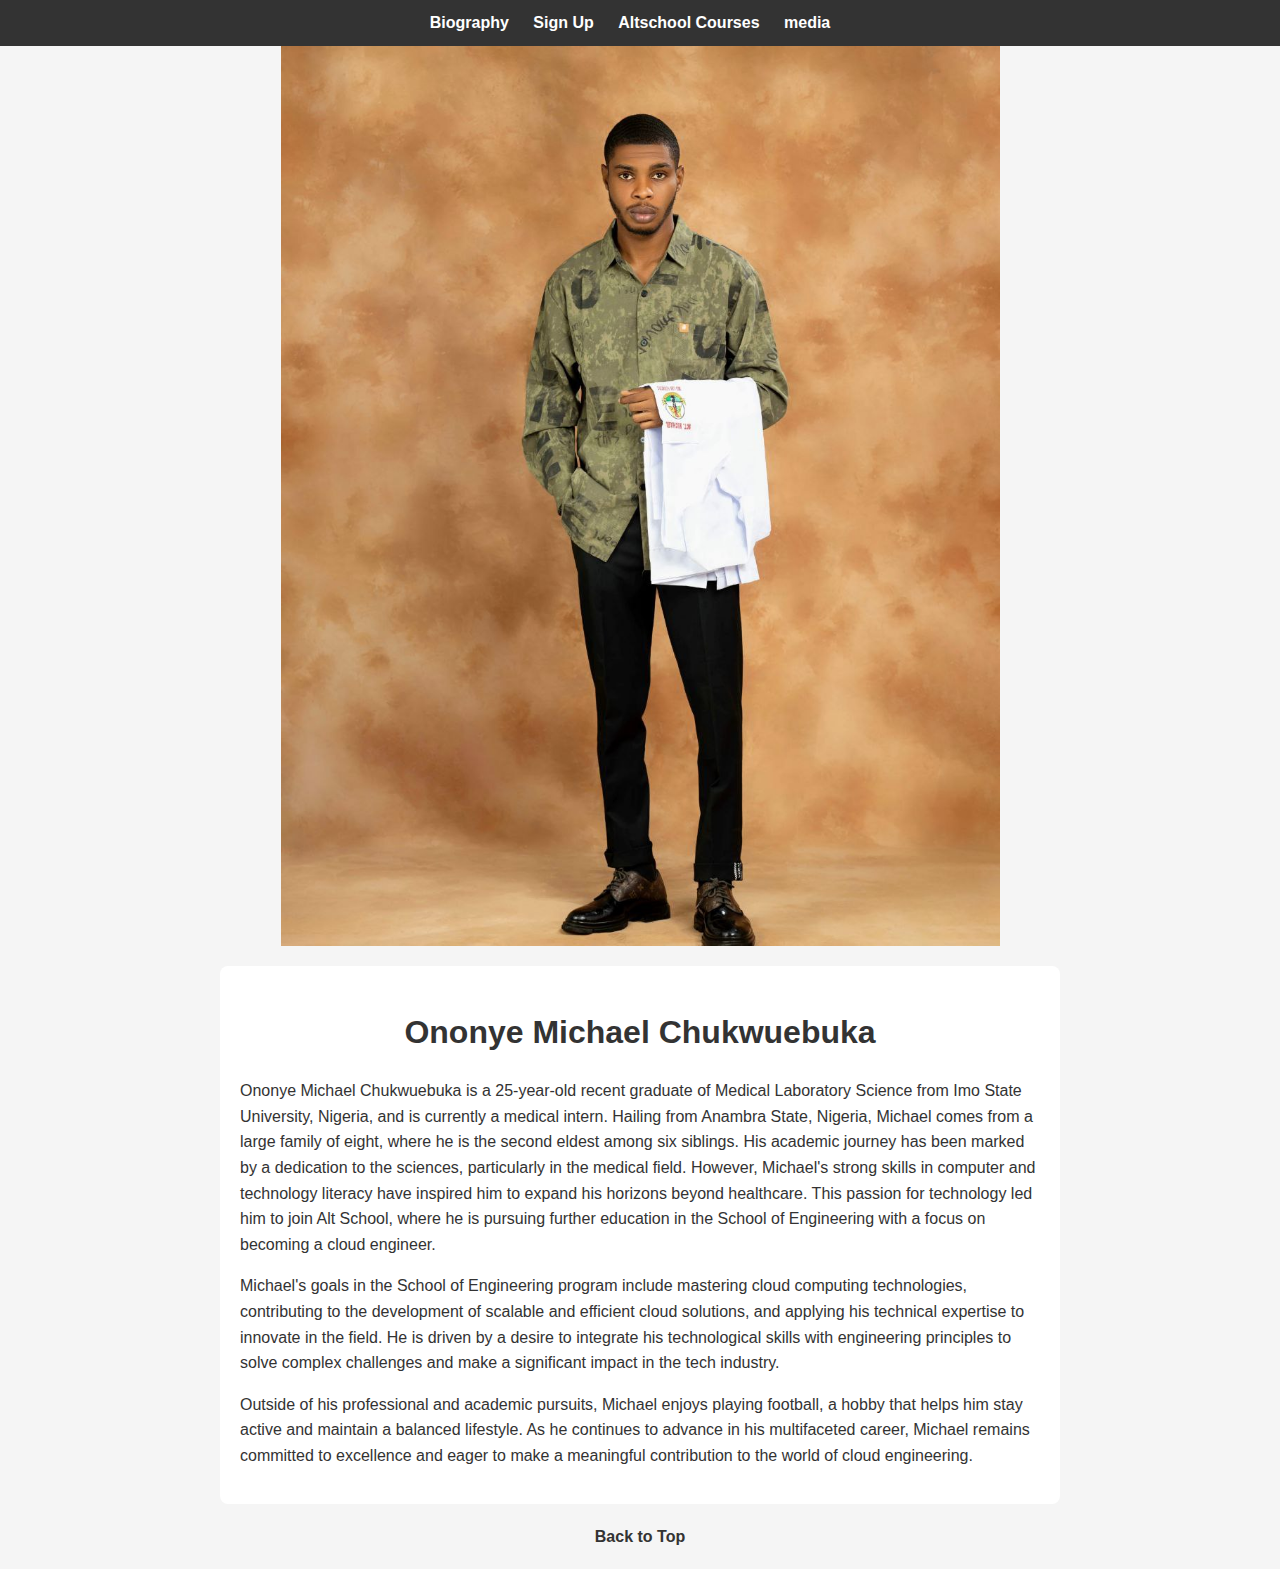
<file: index.html>
<!DOCTYPE html>
<html lang="en">
<head>
    <meta charset="UTF-8">
    <meta http-equiv="X-UA-Compatible" content="IE=edge">
    <meta name="viewport" content="width=device-width, initial-scale=1.0">
    <link rel="stylesheet" href="styles.css">
    <title>Ononye Michael Chukwuebuka - Biography</title>
</head>
<body>
    <nav>
        <ul>
            <li><a href="index.html">Biography</a></li>
            <li><a href="Sign up.html">Sign Up</a></li>
            <li><a href="Altschool Courses.html">Altschool Courses</a></li>
            <li><a href="media.html">media</a></li>
            
            
        </ul>
    </nav>
    <div class="hero-image"></div>

    <section id="biography" class="bio-section">
        <h1>Ononye Michael Chukwuebuka</h1>
        <p>Ononye Michael Chukwuebuka is a 25-year-old recent graduate of Medical Laboratory Science from Imo State University, Nigeria, and is currently a medical intern. Hailing from Anambra State, Nigeria, Michael comes from a large family of eight, where he is the second eldest among six siblings. His academic journey has been marked by a dedication to the sciences, particularly in the medical field. However, Michael's strong skills in computer and technology literacy have inspired him to expand his horizons beyond healthcare. This passion for technology led him to join Alt School, where he is pursuing further education in the School of Engineering with a focus on becoming a cloud engineer.</p>

        <p>Michael's goals in the School of Engineering program include mastering cloud computing technologies, contributing to the development of scalable and efficient cloud solutions, and applying his technical expertise to innovate in the field. He is driven by a desire to integrate his technological skills with engineering principles to solve complex challenges and make a significant impact in the tech industry.</p>

        <p>Outside of his professional and academic pursuits, Michael enjoys playing football, a hobby that helps him stay active and maintain a balanced lifestyle. As he continues to advance in his multifaceted career, Michael remains committed to excellence and eager to make a meaningful contribution to the world of cloud engineering.</p>
    </section>

    <a href="#biography" id="back-to-top">Back to Top</a>

</body>
</html>
</file>
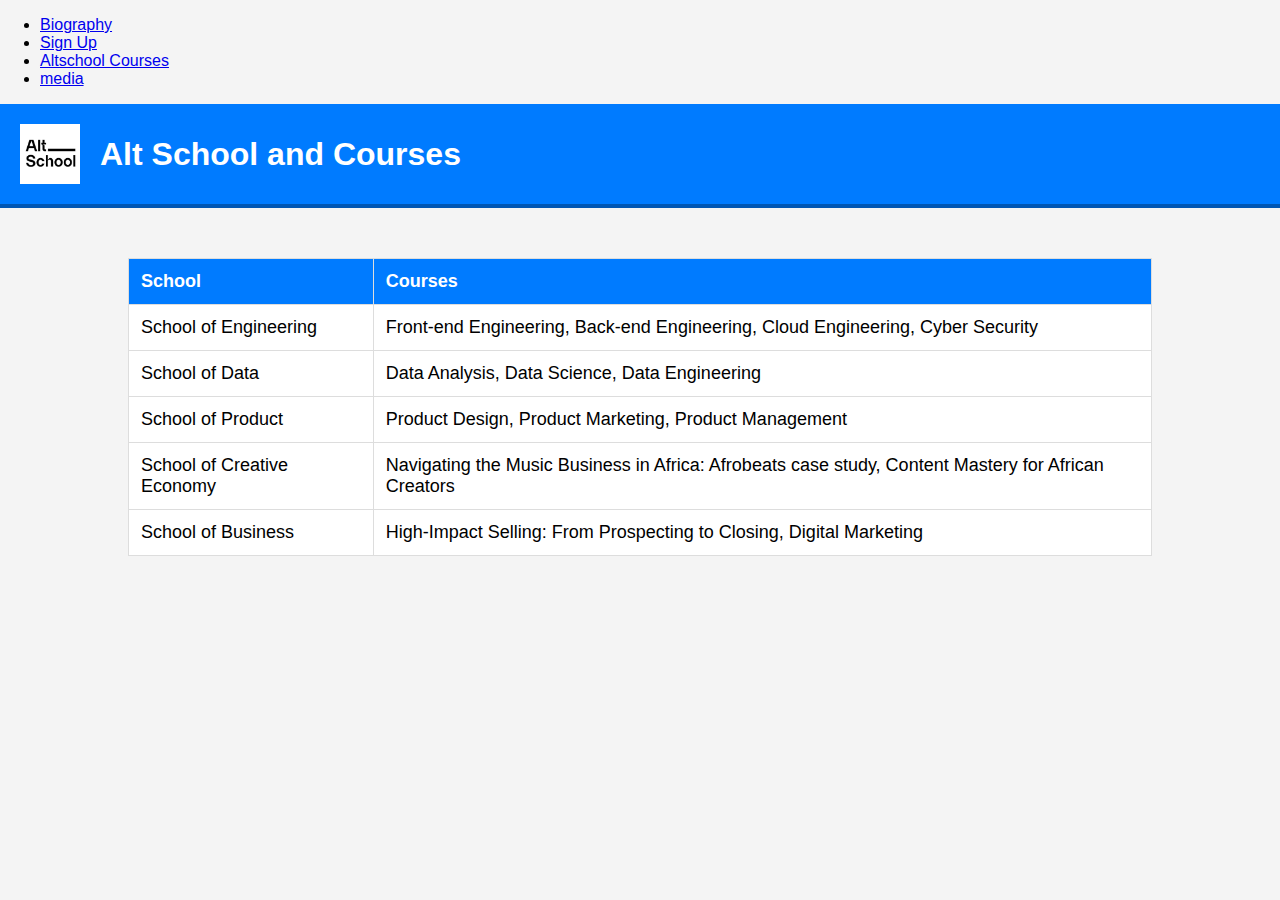
<file: Altschool Courses.html>
<!DOCTYPE html>
<html lang="en">
<head>
    <meta charset="UTF-8">
    <meta name="viewport" content="width=device-width, initial-scale=1.0">
    <title>Alt School - Courses Overview</title>
    <style>
        body {
            font-family: Arial, sans-serif;
            background-color: #f4f4f4;
            margin: 0;
            padding: 0;
        }
        .container {
            width: 80%;
            margin: auto;
            overflow: hidden;
        }
        .header {
            display: flex;
            align-items: center;
            background-color: #007BFF;
            color: white;
            padding: 20px;
            border-bottom: 4px solid #0056b3;
        }
        .header img {
            width: 60px;
            height: 60px;
            margin-right: 20px;
        }
        .header h1 {
            font-size: 2em;
            margin: 0;
        }
        table {
            width: 100%;
            border-collapse: collapse;
            margin: 50px 0;
            font-size: 18px;
            text-align: left;
        }
        th, td {
            padding: 12px;
            background-color: #fff;
            border: 1px solid #ddd;
        }
        th {
            background-color: #007BFF;
            color: white;
        }
    </style>
</head>
<body>
    <nav>
        <ul>
            <li><a href="index.html">Biography</a></li>
            <li><a href="Sign up.html">Sign Up</a></li>
            <li><a href="Altschool Courses.html">Altschool Courses</a></li>
            <li><a href="media.html">media</a></li>
            
            
        </ul>
    </nav>
    <div class="header">
        <img src="Altschool logo.png" alt="Alt School Logo">
        <h1>Alt School and Courses</h1>
    </div>

    <div class="container">
        <table>
            <thead>
                <tr>
                    <th>School</th>
                    <th>Courses</th>
                </tr>
            </thead>
            <tbody>
                <tr>
                    <td>School of Engineering</td>
                    <td>Front-end Engineering, Back-end Engineering, Cloud Engineering, Cyber Security</td>
                </tr>
                <tr>
                    <td>School of Data</td>
                    <td>Data Analysis, Data Science, Data Engineering</td>
                </tr>
                <tr>
                    <td>School of Product</td>
                    <td>Product Design, Product Marketing, Product Management</td>
                </tr>
                <tr>
                    <td>School of Creative Economy</td>
                    <td>Navigating the Music Business in Africa: Afrobeats case study, Content Mastery for African Creators</td>
                </tr>
                <tr>
                    <td>School of Business</td>
                    <td>High-Impact Selling: From Prospecting to Closing, Digital Marketing</td>
                </tr>
            </tbody>
        </table>
    </div>
</body>
</html>
</file>
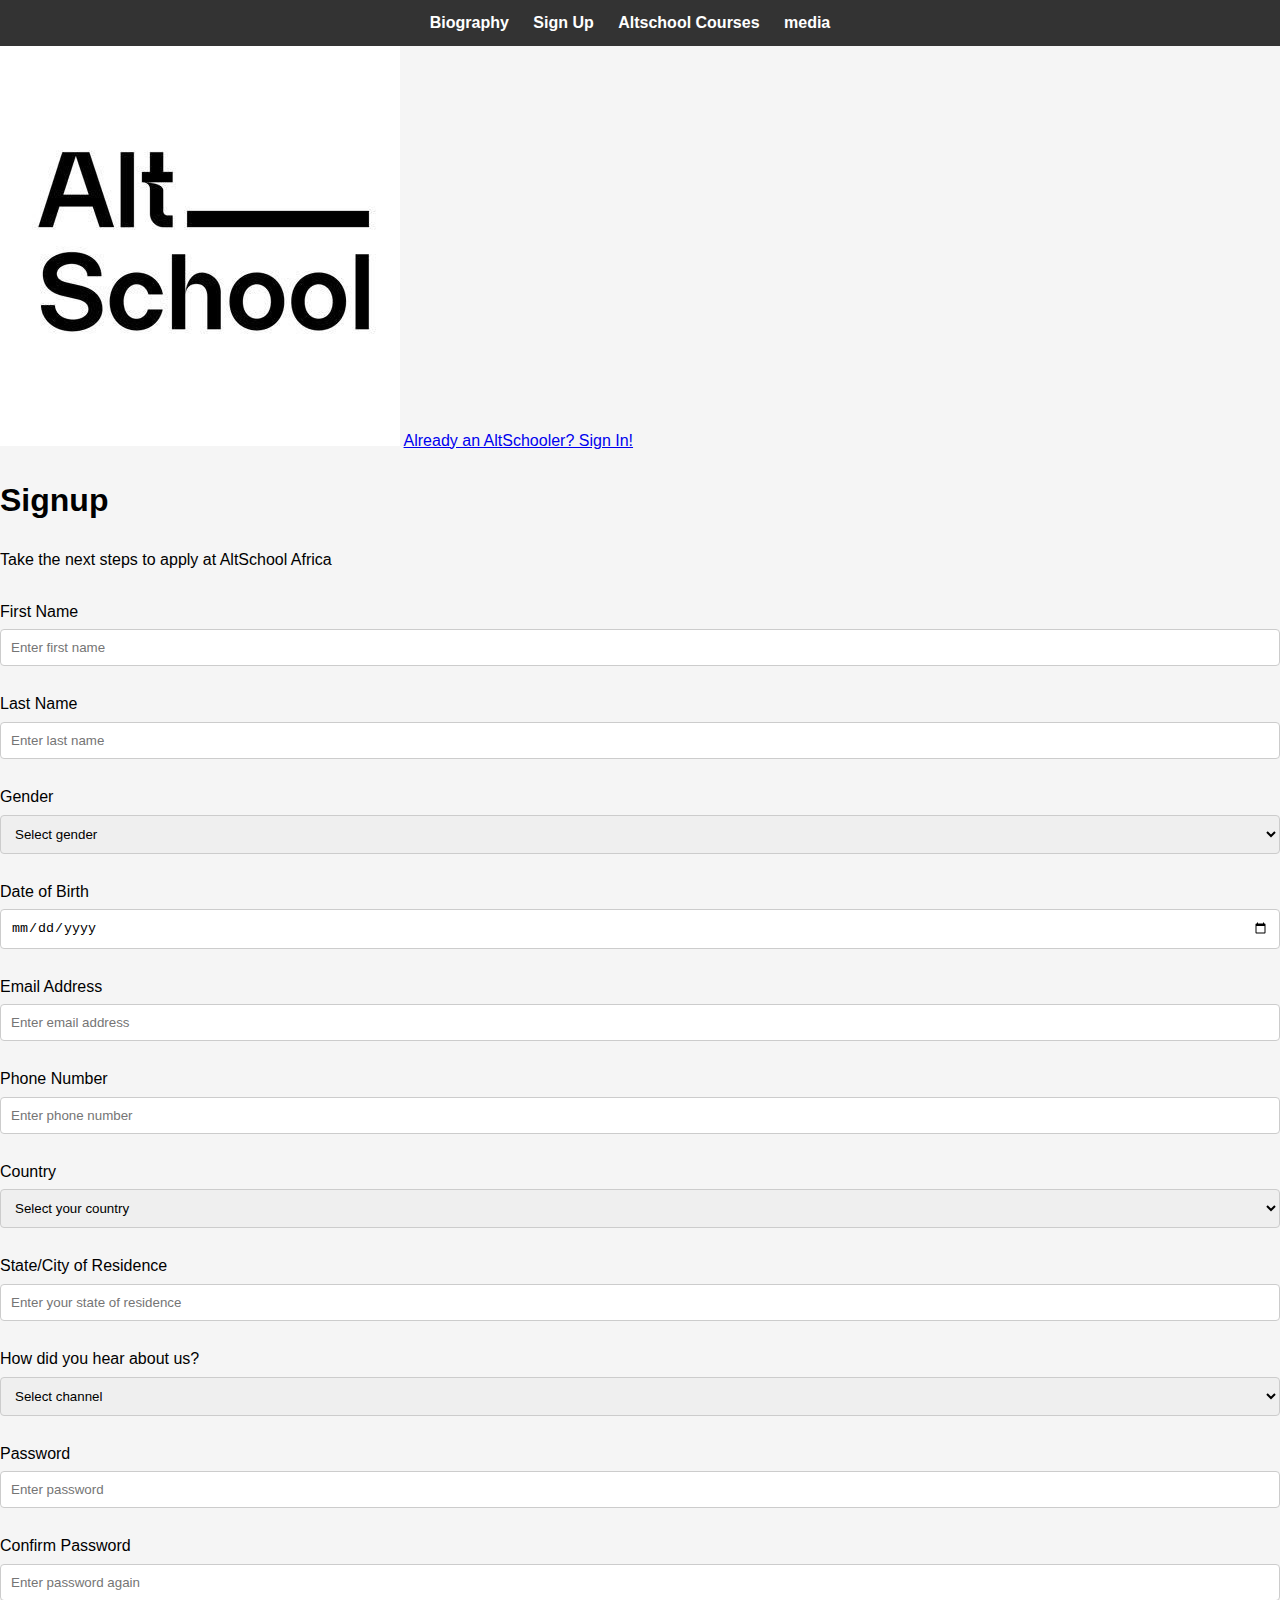
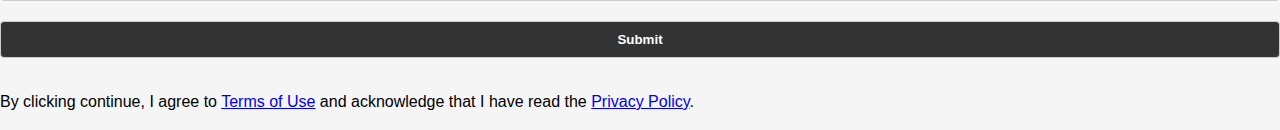
<file: Sign up.html>
<!DOCTYPE html>
<html lang="en">
<head>
    <meta charset="UTF-8">
    <meta http-equiv="X-UA-Compatible" content="IE=edge">
    <meta name="viewport" content="width=device-width, initial-scale=1.0">
    <link rel="stylesheet" href="form-styles.css">
    <title>Sign Up - Alt School</title>
</head>
<body>
    <nav>
        <ul>
            <li><a href="index.html">Biography</a></li>
            <li><a href="Sign up.html">Sign Up</a></li>
            <li><a href="Altschool Courses.html">Altschool Courses</a></li>
            <li><a href="media.html">media</a></li>
            
            
        </ul>
    </nav>
    <div class="signup-container">
        <header>
            <img src="alt-school-logo.png" alt="Alt School Logo" class="logo"> 
            <a href="#" class="signin-link">Already an AltSchooler? Sign In!</a>
        </header>
        <h1>Signup</h1>
        <p>Take the next steps to apply at AltSchool Africa</p>
        <form>
            <label for="first-name">First Name</label>
            <input type="text" id="first-name" name="first-name" placeholder="Enter first name">
            
            <label for="last-name">Last Name</label>
            <input type="text" id="last-name" name="last-name" placeholder="Enter last name">
            
            <label for="gender">Gender</label>
            <select id="gender" name="gender">
                <option value="">Select gender</option>
                <option value="male">Male</option>
                <option value="female">Female</option>
        
            </select>
            
            <label for="dob">Date of Birth</label>
            <input type="date" id="dob" name="dob">
            
            <label for="email">Email Address</label>
            <input type="email" id="email" name="email" placeholder="Enter email address">
            
            <label for="phone">Phone Number</label>
            <input type="tel" id="phone" name="phone" placeholder="Enter phone number">
            
            <label for="country">Country</label>
            <select id="country" name="country">
                <option value="">Select your country</option>
                <option value="">Nigeria</option>
    
            </select>
            
            <label for="state-city">State/City of Residence</label>
            <input type="text" id="state-city" name="state-city" placeholder="Enter your state of residence">
            
            <label for="referral">How did you hear about us?</label>
            <select id="referral" name="referral">
                <option value="">Select channel</option>
                
            </select>
            
            <label for="password">Password</label>
            <input type="password" id="password" name="password" placeholder="Enter password">
            
            <label for="confirm-password">Confirm Password</label>
            <input type="password" id="confirm-password" name="confirm-password" placeholder="Enter password again">
            
            <button type="submit">Submit</button>
        </form>
        <p class="terms">By clicking continue, I agree to <a href="#">Terms of Use</a> and acknowledge that I have read the <a href="#">Privacy Policy</a>.</p>
    </div>
</body>
</html>
</file>
<file: styles.css>
/* Biography Page Styles */
body {
    font-family: Arial, sans-serif;
    line-height: 1.6;
    margin: 0;
    padding: 0;
    color: #333;
    background-color: #f5f5f5;
}

nav {
    background-color: #333;
    padding: 10px 0;
    text-align: center;
}

nav ul {
    list-style: none;
    padding: 0;
    margin: 0;
}

nav ul li {
    display: inline;
    margin-right: 20px;
}

nav ul li a {
    color: white;
    text-decoration: none;
    font-weight: bold;
}

.hero-image {
    background: url('mypicture.jpeg') no-repeat center center;
    background-size: contain;
    height: 100vh;
    width: 100%;
}

.bio-section {
    max-width: 800px;
    margin: 20px auto;
    padding: 20px;
    background-color: #fff;
    border-radius: 8px;
}

.bio-section h1 {
    text-align: center;
    margin-bottom: 20px;
}

.bio-section p {
    margin-bottom: 15px;
}

#back-to-top {
    display: block;
    text-align: center;
    margin: 20px auto;
    color: #333;
    text-decoration: none;
    font-weight: bold;
}

#back-to-top:hover {
    text-decoration: underline;
}
</file>
<file: form-styles.css>
/* Form Page Styles */
body {
    font-family: Arial, sans-serif;
    line-height: 1.6;
    background-color: #f5f5f5;
    margin: 0;
    padding: 0;
}

nav {
    background-color: #333;
    padding: 10px 0;
    text-align: center;
}

nav ul {
    list-style: none;
    padding: 0;
    margin: 0;
}

nav ul li {
    display: inline;
    margin-right: 20px;
}

nav ul li a {
    color: white;
    text-decoration: none;
    font-weight: bold;
}

.form-section {
    max-width: 400px;
    margin: 100px auto;
    padding: 20px;
    background-color: white;
    border-radius: 8px;
    border: 1px solid #ccc;
}

form {
    display: flex;
    flex-direction: column;
}

form h1 {
    text-align: center;
    margin-bottom: 20px;
}

label {
    margin-top: 10px;
}

input, select, button {
    margin-top: 5px;
    padding: 10px;
    border-radius: 4px;
    border: 1px solid #ccc;
    margin-bottom: 15px;
}

button {
    background-color: #333;
    color: white;
    font-weight: bold;
    cursor: pointer;
}

button:hover {
    background-color: #555;
}
</file>
